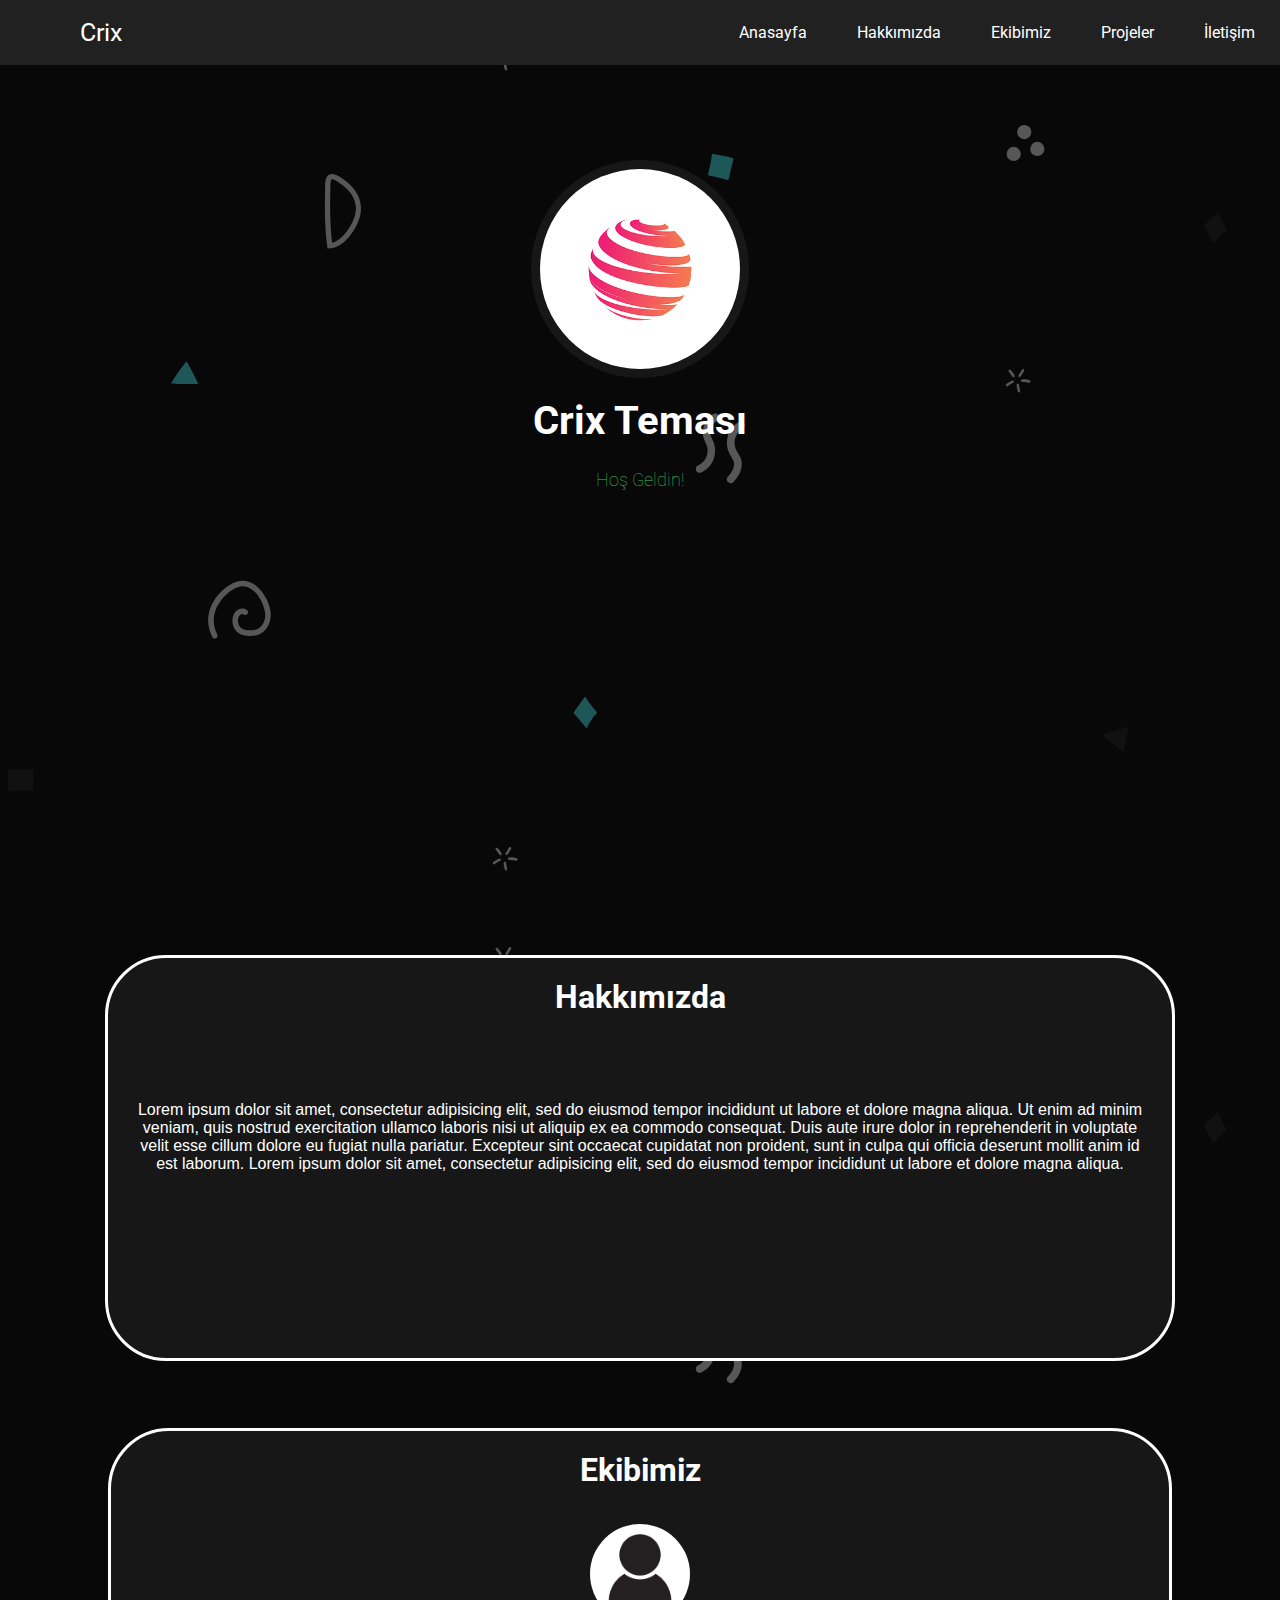
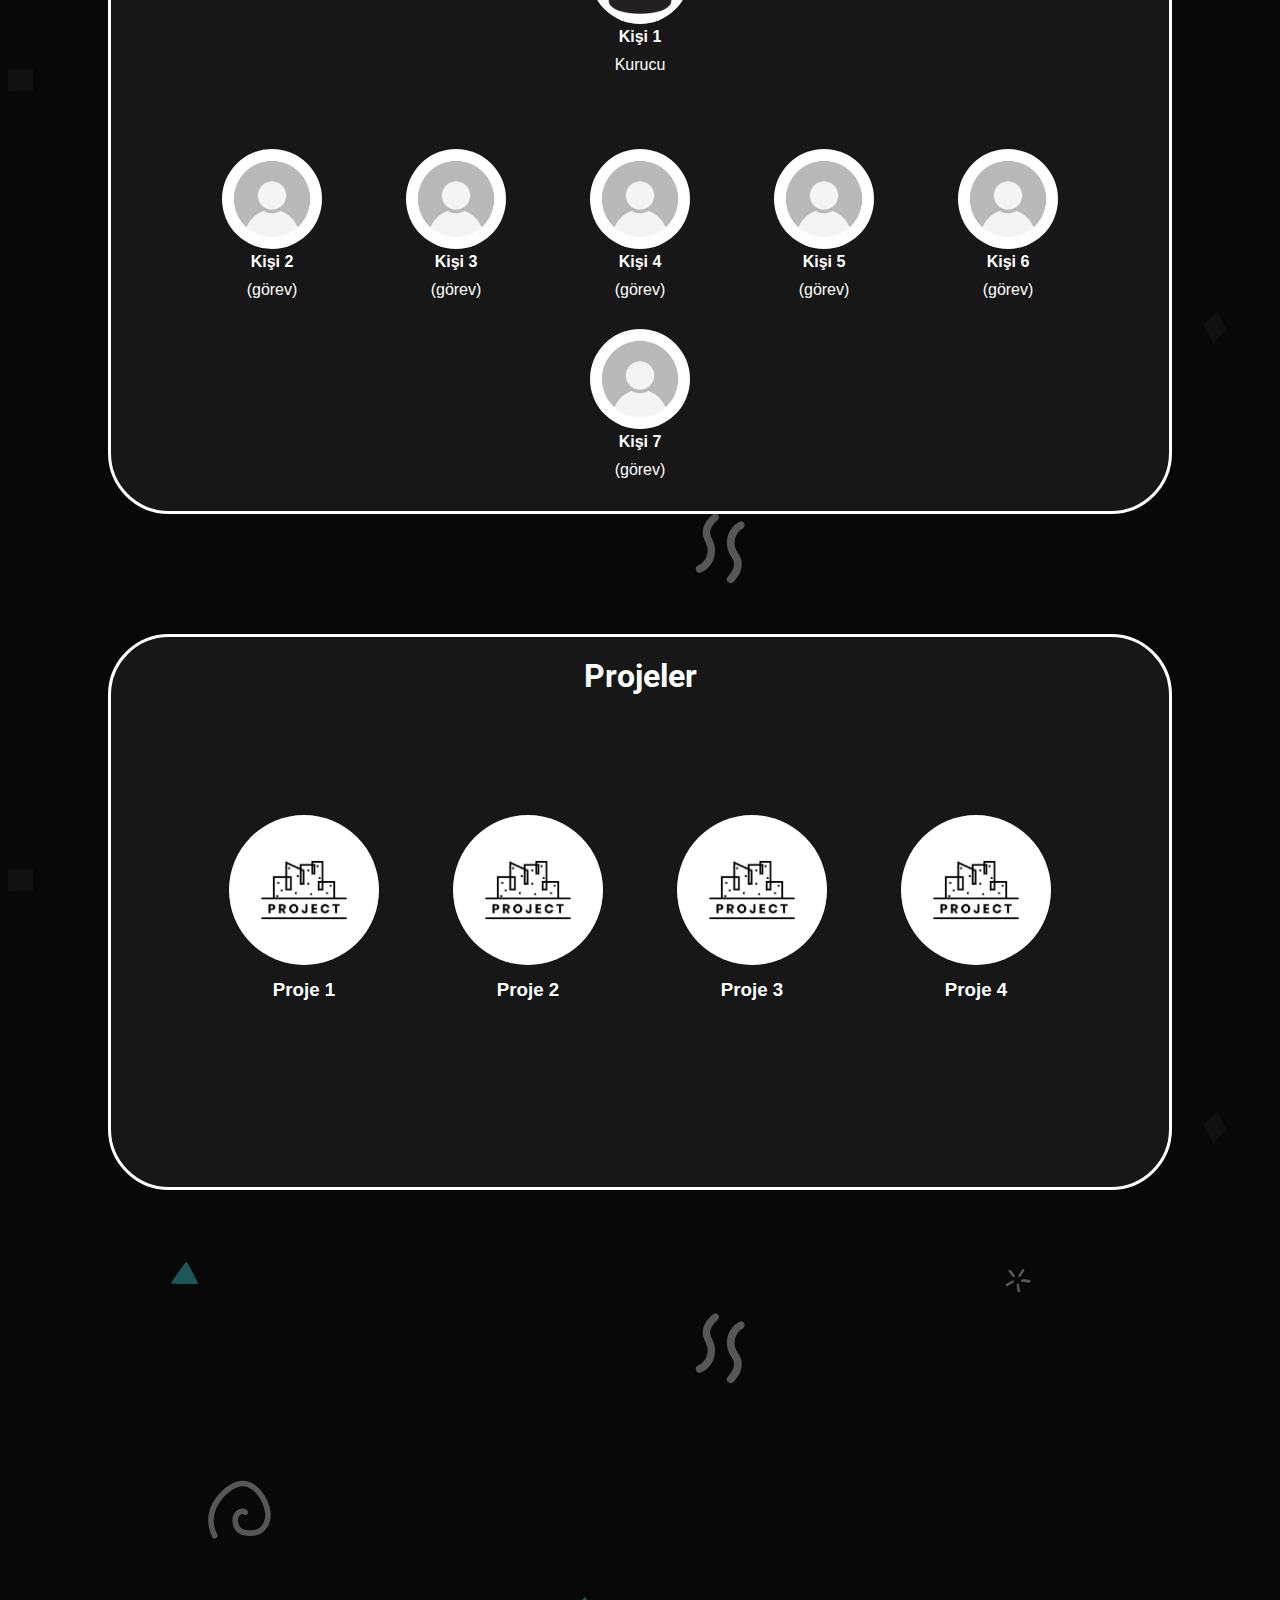
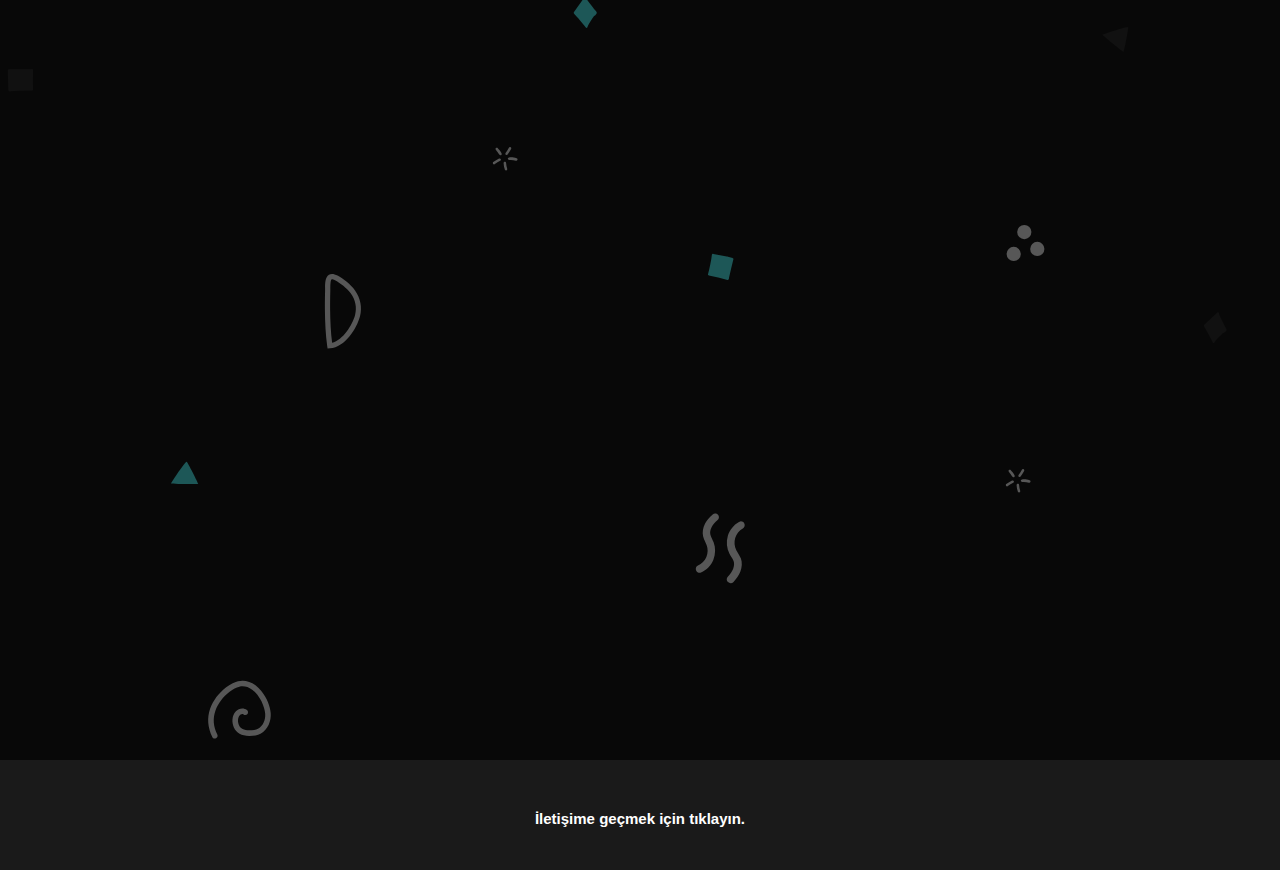
<file: index.html>
<!DOCTYPE html>
<html>
<head>
	<meta charset="utf-8">
	<meta name="viewport" content="width=device-width, initial-scale=1, shrink-to-fit=no">
	<title>Crix | Theternity Themes</title>

	<link rel="stylesheet" type="text/css" href="css/style.css">
	<link rel="stylesheet" type="text/css" href="css/global.css">
	<link rel="stylesheet" type="text/css" href="css/responsive.css">

	<!-- <link rel="icon" type="text/css" href=""> -->
</head>
<body>
	<nav id="navbar">
		<a href="#" class="logo">Crix</a>
		
                <a href="./Contact" class="right" id="right">İletişim</a>
		<a href="#project" class="right" id="right">Projeler</a>
		<a href="#kadro-all" class="right" id="right">Ekibimiz</a>
		<a href="#about-us" class="right" id="right">Hakkımızda</a>
		<a href="#home" class="right" id="right">Anasayfa</a>

		
	</nav>

	<div class="home" id="home">
		
		<div class="mainArea">
			<img src="img/logo.png" width="200px">
			<h1>Crix Teması</h1>
			<h2><span>Hoş Geldin!</span></h2>
		</div>
		<div class="filtre"></div>
	</div>
	
	<div class="about-us kadromuz all" id="about-us">
		<div class="about-text" id="about-text">
			<h1>Hakkımızda</h1>
			<p class="about-us-text">Lorem ipsum dolor sit amet, consectetur adipisicing elit, sed do eiusmod
			tempor incididunt ut labore et dolore magna aliqua. Ut enim ad minim veniam,
			quis nostrud exercitation ullamco laboris nisi ut aliquip ex ea commodo
			consequat. Duis aute irure dolor in reprehenderit in voluptate velit esse
			cillum dolore eu fugiat nulla pariatur. Excepteur sint occaecat cupidatat non
			proident, sunt in culpa qui officia deserunt mollit anim id est laborum.

			Lorem ipsum dolor sit amet, consectetur adipisicing elit, sed do eiusmod
			tempor incididunt ut labore et dolore magna aliqua.
		</p>

		<div class="kadro-all" id="kadro-all">
			<h1 class="kadromuz">Ekibimiz</h1>
			<div class="owner">
				<img src="img/owner-profile.jpg" width="100px">
				<h4>Kişi 1</h4>
				<p>Kurucu</p>
			</div>


			<div class="other">
				<div class="kadrodakiler">
					<img src="img/profile.jpg" width="100px">
					<h4>Kişi 2</h4>
					<p>(görev)</p>
				</div>
				<div class="kadrodakiler">
					<img src="img/profile.jpg" width="100px">
					<h4>Kişi 3</h4>
					<p>(görev)</p>
				</div>
				<div class="kadrodakiler">
					<img src="img/profile.jpg" width="100px">
					<h4>Kişi 4</h4>
					<p>(görev)</p>
				</div>
				<div class="kadrodakiler">
					<img src="img/profile.jpg" width="100px">
					<h4>Kişi 5</h4>
					<p>(görev)</p>
				</div>
				<div class="kadrodakiler">
					<img src="img/profile.jpg" width="100px">
					<h4>Kişi 6</h4>
					<p>(görev)</p>
				</div>
				<div class="kadrodakiler">
					<img src="img/profile.jpg" width="100px">
					<h4>Kişi 7</h4>
					<p>(görev)</p>
				</div>
			</div>
		</div>

		<div class="project" id="project">
			<h1>Projeler</h1>
			<div class="projeadi">
				<img src="img/project.jpg" width="150px">
				<h3>Proje 1</h3>
			</div>
			<div class="projeadi">
				<img src="img/project.jpg" width="150px">
				<h3>Proje 2</h3>
			</div>
			<div class="projeadi">
				<img src="img/project.jpg" width="150px">
				<h3>Proje 3</h3>
			</div>
			<div class="projeadi">
				<img src="img/project.jpg" width="150px">
				<h3>Proje 4</h3>
			</div>
		</div>


		</div>

		<div class="filtre1"></div>
	</div>

	<div id="footer">
	<footer>
		<h2><a class="special" href="./Contact/">İletişime geçmek için tıklayın.</a></h2>
	</footer>
	<div>

</body>
</html>
</file>
<file: css/style.css>
@import url('https://fonts.googleapis.com/css2?family=Roboto:wght@500&display=swap');

* {
	margin: 0;
	padding: 0;
}

html, body {
	height: 100%;
}

/*body {
	background-color: #1a1a1a;
	background-image: url("data:image/svg+xml,%3Csvg xmlns='http://www.w3.org/2000/svg' width='1600' height='800' viewBox='0 0 1600 800'%3E%3Cpath fill='%23333333' d='M1102.5 734.8c2.5-1.2 24.8-8.6 25.6-7.5.5.7-3.9 23.8-4.6 24.5C1123.3 752.1 1107.5 739.5 1102.5 734.8zM1226.3 229.1c0-.1-4.9-9.4-7-14.2-.1-.3-.3-1.1-.4-1.6-.1-.4-.3-.7-.6-.9-.3-.2-.6-.1-.8.1l-13.1 12.3c0 0 0 0 0 0-.2.2-.3.5-.4.8 0 .3 0 .7.2 1 .1.1 1.4 2.5 2.1 3.6 2.4 3.7 6.5 12.1 6.5 12.2.2.3.4.5.7.6.3 0 .5-.1.7-.3 0 0 1.8-2.5 2.7-3.6 1.5-1.6 3-3.2 4.6-4.7 1.2-1.2 1.6-1.4 2.1-1.6.5-.3 1.1-.5 2.5-1.9C1226.5 230.4 1226.6 229.6 1226.3 229.1zM33 770.3C33 770.3 33 770.3 33 770.3c0-.7-.5-1.2-1.2-1.2-.1 0-.3 0-.4.1-1.6.2-14.3.1-22.2 0-.3 0-.6.1-.9.4-.2.2-.4.5-.4.9 0 .2 0 4.9.1 5.9l.4 13.6c0 .3.2.6.4.9.2.2.5.3.8.3 0 0 .1 0 .1 0 7.3-.7 14.7-.9 22-.6.3 0 .7-.1.9-.3.2-.2.4-.6.4-.9C32.9 783.3 32.9 776.2 33 770.3z'/%3E%3Cpath fill='%235ff' d='M171.1 383.4c1.3-2.5 14.3-22 15.6-21.6.8.3 11.5 21.2 11.5 22.1C198.1 384.2 177.9 384 171.1 383.4zM596.4 711.8c-.1-.1-6.7-8.2-9.7-12.5-.2-.3-.5-1-.7-1.5-.2-.4-.4-.7-.7-.8-.3-.1-.6 0-.8.3L574 712c0 0 0 0 0 0-.2.2-.2.5-.2.9 0 .3.2.7.4.9.1.1 1.8 2.2 2.8 3.1 3.1 3.1 8.8 10.5 8.9 10.6.2.3.5.4.8.4.3 0 .5-.2.6-.5 0 0 1.2-2.8 2-4.1 1.1-1.9 2.3-3.7 3.5-5.5.9-1.4 1.3-1.7 1.7-2 .5-.4 1-.7 2.1-2.4C596.9 713.1 596.8 712.3 596.4 711.8zM727.5 179.9C727.5 179.9 727.5 179.9 727.5 179.9c.6.2 1.3-.2 1.4-.8 0-.1 0-.2 0-.4.2-1.4 2.8-12.6 4.5-19.5.1-.3 0-.6-.2-.8-.2-.3-.5-.4-.8-.5-.2 0-4.7-1.1-5.7-1.3l-13.4-2.7c-.3-.1-.7 0-.9.2-.2.2-.4.4-.5.6 0 0 0 .1 0 .1-.8 6.5-2.2 13.1-3.9 19.4-.1.3 0 .6.2.9.2.3.5.4.8.5C714.8 176.9 721.7 178.5 727.5 179.9zM728.5 178.1c-.1-.1-.2-.2-.4-.2C728.3 177.9 728.4 178 728.5 178.1z'/%3E%3Cg fill='%23FFF'%3E%3Cpath d='M699.6 472.7c-1.5 0-2.8-.8-3.5-2.3-.8-1.9 0-4.2 1.9-5 3.7-1.6 6.8-4.7 8.4-8.5 1.6-3.8 1.7-8.1.2-11.9-.3-.9-.8-1.8-1.2-2.8-.8-1.7-1.8-3.7-2.3-5.9-.9-4.1-.2-8.6 2-12.8 1.7-3.1 4.1-6.1 7.6-9.1 1.6-1.4 4-1.2 5.3.4 1.4 1.6 1.2 4-.4 5.3-2.8 2.5-4.7 4.7-5.9 7-1.4 2.6-1.9 5.3-1.3 7.6.3 1.4 1 2.8 1.7 4.3.5 1.1 1 2.2 1.5 3.3 2.1 5.6 2 12-.3 17.6-2.3 5.5-6.8 10.1-12.3 12.5C700.6 472.6 700.1 472.7 699.6 472.7zM740.4 421.4c1.5-.2 3 .5 3.8 1.9 1.1 1.8.4 4.2-1.4 5.3-3.7 2.1-6.4 5.6-7.6 9.5-1.2 4-.8 8.4 1.1 12.1.4.9 1 1.7 1.6 2.7 1 1.7 2.2 3.5 3 5.7 1.4 4 1.2 8.7-.6 13.2-1.4 3.4-3.5 6.6-6.8 10.1-1.5 1.6-3.9 1.7-5.5.2-1.6-1.4-1.7-3.9-.2-5.4 2.6-2.8 4.3-5.3 5.3-7.7 1.1-2.8 1.3-5.6.5-7.9-.5-1.3-1.3-2.7-2.2-4.1-.6-1-1.3-2.1-1.9-3.2-2.8-5.4-3.4-11.9-1.7-17.8 1.8-5.9 5.8-11 11.2-14C739.4 421.6 739.9 421.4 740.4 421.4zM261.3 590.9c5.7 6.8 9 15.7 9.4 22.4.5 7.3-2.4 16.4-10.2 20.4-3 1.5-6.7 2.2-11.2 2.2-7.9-.1-12.9-2.9-15.4-8.4-2.1-4.7-2.3-11.4 1.8-15.9 3.2-3.5 7.8-4.1 11.2-1.6 1.2.9 1.5 2.7.6 3.9-.9 1.2-2.7 1.5-3.9.6-1.8-1.3-3.6.6-3.8.8-2.4 2.6-2.1 7-.8 9.9 1.5 3.4 4.7 5 10.4 5.1 3.6 0 6.4-.5 8.6-1.6 4.7-2.4 7.7-8.6 7.2-15-.5-7.3-5.3-18.2-13-23.9-4.2-3.1-8.5-4.1-12.9-3.1-3.1.7-6.2 2.4-9.7 5-6.6 5.1-11.7 11.8-14.2 19-2.7 7.7-2.1 15.8 1.9 23.9.7 1.4.1 3.1-1.3 3.7-1.4.7-3.1.1-3.7-1.3-4.6-9.4-5.4-19.2-2.2-28.2 2.9-8.2 8.6-15.9 16.1-21.6 4.1-3.1 8-5.1 11.8-6 6-1.4 12 0 17.5 4C257.6 586.9 259.6 588.8 261.3 590.9z'/%3E%3Ccircle cx='1013.7' cy='153.9' r='7.1'/%3E%3Ccircle cx='1024.3' cy='132.1' r='7.1'/%3E%3Ccircle cx='1037.3' cy='148.9' r='7.1'/%3E%3Cpath d='M1508.7 297.2c-4.8-5.4-9.7-10.8-14.8-16.2 5.6-5.6 11.1-11.5 15.6-18.2 1.2-1.7.7-4.1-1-5.2-1.7-1.2-4.1-.7-5.2 1-4.2 6.2-9.1 11.6-14.5 16.9-4.8-5-9.7-10-14.7-14.9-1.5-1.5-3.9-1.5-5.3 0-1.5 1.5-1.5 3.9 0 5.3 4.9 4.8 9.7 9.8 14.5 14.8-1.1 1.1-2.3 2.2-3.5 3.2-4.1 3.8-8.4 7.8-12.4 12-1.4 1.5-1.4 3.8 0 5.3 0 0 0 0 0 0 1.5 1.4 3.9 1.4 5.3-.1 3.9-4 8.1-7.9 12.1-11.7 1.2-1.1 2.3-2.2 3.5-3.3 4.9 5.3 9.8 10.6 14.6 15.9.1.1.1.1.2.2 1.4 1.4 3.7 1.5 5.2.2C1510 301.2 1510.1 298.8 1508.7 297.2zM327.6 248.6l-.4-2.6c-1.5-11.1-2.2-23.2-2.3-37 0-5.5 0-11.5.2-18.5 0-.7 0-1.5 0-2.3 0-5 0-11.2 3.9-13.5 2.2-1.3 5.1-1 8.5.9 5.7 3.1 13.2 8.7 17.5 14.9 5.5 7.8 7.3 16.9 5 25.7-3.2 12.3-15 31-30 32.1L327.6 248.6zM332.1 179.2c-.2 0-.3 0-.4.1-.1.1-.7.5-1.1 2.7-.3 1.9-.3 4.2-.3 6.3 0 .8 0 1.7 0 2.4-.2 6.9-.2 12.8-.2 18.3.1 12.5.7 23.5 2 33.7 11-2.7 20.4-18.1 23-27.8 1.9-7.2.4-14.8-4.2-21.3l0 0C347 188.1 340 183 335 180.3 333.6 179.5 332.6 179.2 332.1 179.2zM516.3 60.8c-.1 0-.2 0-.4-.1-2.4-.7-4-.9-6.7-.7-.7 0-1.3-.5-1.4-1.2 0-.7.5-1.3 1.2-1.4 3.1-.2 4.9 0 7.6.8.7.2 1.1.9.9 1.6C517.3 60.4 516.8 60.8 516.3 60.8zM506.1 70.5c-.5 0-1-.3-1.2-.8-.8-2.1-1.2-4.3-1.3-6.6 0-.7.5-1.3 1.2-1.3.7 0 1.3.5 1.3 1.2.1 2 .5 3.9 1.1 5.8.2.7-.1 1.4-.8 1.6C506.4 70.5 506.2 70.5 506.1 70.5zM494.1 64.4c-.4 0-.8-.2-1-.5-.4-.6-.3-1.4.2-1.8 1.8-1.4 3.7-2.6 5.8-3.6.6-.3 1.4 0 1.7.6.3.6 0 1.4-.6 1.7-1.9.9-3.7 2-5.3 3.3C494.7 64.3 494.4 64.4 494.1 64.4zM500.5 55.3c-.5 0-.9-.3-1.2-.7-.5-1-1.2-1.9-2.4-3.4-.3-.4-.7-.9-1.1-1.4-.4-.6-.3-1.4.2-1.8.6-.4 1.4-.3 1.8.2.4.5.8 1 1.1 1.4 1.3 1.6 2.1 2.6 2.7 3.9.3.6 0 1.4-.6 1.7C500.9 55.3 500.7 55.3 500.5 55.3zM506.7 55c-.3 0-.5-.1-.8-.2-.6-.4-.7-1.2-.3-1.8 1.2-1.7 2.3-3.4 3.3-5.2.3-.6 1.1-.9 1.7-.5.6.3.9 1.1.5 1.7-1 1.9-2.2 3.8-3.5 5.6C507.4 54.8 507.1 55 506.7 55zM1029.3 382.8c-.1 0-.2 0-.4-.1-2.4-.7-4-.9-6.7-.7-.7 0-1.3-.5-1.4-1.2 0-.7.5-1.3 1.2-1.4 3.1-.2 4.9 0 7.6.8.7.2 1.1.9.9 1.6C1030.3 382.4 1029.8 382.8 1029.3 382.8zM1019.1 392.5c-.5 0-1-.3-1.2-.8-.8-2.1-1.2-4.3-1.3-6.6 0-.7.5-1.3 1.2-1.3.7 0 1.3.5 1.3 1.2.1 2 .5 3.9 1.1 5.8.2.7-.1 1.4-.8 1.6C1019.4 392.5 1019.2 392.5 1019.1 392.5zM1007.1 386.4c-.4 0-.8-.2-1-.5-.4-.6-.3-1.4.2-1.8 1.8-1.4 3.7-2.6 5.8-3.6.6-.3 1.4 0 1.7.6.3.6 0 1.4-.6 1.7-1.9.9-3.7 2-5.3 3.3C1007.7 386.3 1007.4 386.4 1007.1 386.4zM1013.5 377.3c-.5 0-.9-.3-1.2-.7-.5-1-1.2-1.9-2.4-3.4-.3-.4-.7-.9-1.1-1.4-.4-.6-.3-1.4.2-1.8.6-.4 1.4-.3 1.8.2.4.5.8 1 1.1 1.4 1.3 1.6 2.1 2.6 2.7 3.9.3.6 0 1.4-.6 1.7C1013.9 377.3 1013.7 377.3 1013.5 377.3zM1019.7 377c-.3 0-.5-.1-.8-.2-.6-.4-.7-1.2-.3-1.8 1.2-1.7 2.3-3.4 3.3-5.2.3-.6 1.1-.9 1.7-.5.6.3.9 1.1.5 1.7-1 1.9-2.2 3.8-3.5 5.6C1020.4 376.8 1020.1 377 1019.7 377zM1329.7 573.4c-1.4 0-2.9-.2-4.5-.7-8.4-2.7-16.6-12.7-18.7-20-.4-1.4-.7-2.9-.9-4.4-8.1 3.3-15.5 10.6-15.4 21 0 1.5-1.2 2.7-2.7 2.8 0 0 0 0 0 0-1.5 0-2.7-1.2-2.7-2.7-.1-6.7 2.4-12.9 7-18 3.6-4 8.4-7.1 13.7-8.8.5-6.5 3.1-12.9 7.4-17.4 7-7.4 18.2-8.9 27.3-10.1l.7-.1c1.5-.2 2.9.9 3.1 2.3.2 1.5-.9 2.9-2.3 3.1l-.7.1c-8.6 1.2-18.4 2.5-24 8.4-3 3.2-5 7.7-5.7 12.4 7.9-1 17.7 1.3 24.3 5.7 4.3 2.9 7.1 7.8 7.2 12.7.2 4.3-1.7 8.3-5.2 11.1C1335.2 572.4 1332.6 573.4 1329.7 573.4zM1311 546.7c.1 1.5.4 3 .8 4.4 1.7 5.8 8.7 14.2 15.1 16.3 2.8.9 5.1.5 7.2-1.1 2.7-2.1 3.2-4.8 3.1-6.6-.1-3.2-2-6.4-4.8-8.3C1326.7 547.5 1317.7 545.6 1311 546.7z'/%3E%3C/g%3E%3C/svg%3E");
}*/

nav	{
	background-color: #212121;
	height: 65px;
	position: fixed;
	width: 100%;
	z-index: 10;
}

nav a {
	transition: 0.5s;
	line-height: 65px;
	color: white;
	text-decoration: none;
	padding: 0px 25px 0px 25px;
}

nav a:hover {
	transition: 0.5s;
	background-color: #fff;
	color: black;
}

.special {
	color: #fff;
	text-decoration: none;
}
.logo {	
	margin-left: 55px;
	font-size: 25px;
	font-family: 'Roboto', sans-serif;
}

.right {
	float: right;
	margin-right: 0px;
	font-family: 'Roboto', sans-serif;
}

.home {
	background-color: #1a1a1a;
	background-image: url("data:image/svg+xml,%3Csvg xmlns='http://www.w3.org/2000/svg' width='1600' height='800' viewBox='0 0 1600 800'%3E%3Cpath fill='%23333333' d='M1102.5 734.8c2.5-1.2 24.8-8.6 25.6-7.5.5.7-3.9 23.8-4.6 24.5C1123.3 752.1 1107.5 739.5 1102.5 734.8zM1226.3 229.1c0-.1-4.9-9.4-7-14.2-.1-.3-.3-1.1-.4-1.6-.1-.4-.3-.7-.6-.9-.3-.2-.6-.1-.8.1l-13.1 12.3c0 0 0 0 0 0-.2.2-.3.5-.4.8 0 .3 0 .7.2 1 .1.1 1.4 2.5 2.1 3.6 2.4 3.7 6.5 12.1 6.5 12.2.2.3.4.5.7.6.3 0 .5-.1.7-.3 0 0 1.8-2.5 2.7-3.6 1.5-1.6 3-3.2 4.6-4.7 1.2-1.2 1.6-1.4 2.1-1.6.5-.3 1.1-.5 2.5-1.9C1226.5 230.4 1226.6 229.6 1226.3 229.1zM33 770.3C33 770.3 33 770.3 33 770.3c0-.7-.5-1.2-1.2-1.2-.1 0-.3 0-.4.1-1.6.2-14.3.1-22.2 0-.3 0-.6.1-.9.4-.2.2-.4.5-.4.9 0 .2 0 4.9.1 5.9l.4 13.6c0 .3.2.6.4.9.2.2.5.3.8.3 0 0 .1 0 .1 0 7.3-.7 14.7-.9 22-.6.3 0 .7-.1.9-.3.2-.2.4-.6.4-.9C32.9 783.3 32.9 776.2 33 770.3z'/%3E%3Cpath fill='%235ff' d='M171.1 383.4c1.3-2.5 14.3-22 15.6-21.6.8.3 11.5 21.2 11.5 22.1C198.1 384.2 177.9 384 171.1 383.4zM596.4 711.8c-.1-.1-6.7-8.2-9.7-12.5-.2-.3-.5-1-.7-1.5-.2-.4-.4-.7-.7-.8-.3-.1-.6 0-.8.3L574 712c0 0 0 0 0 0-.2.2-.2.5-.2.9 0 .3.2.7.4.9.1.1 1.8 2.2 2.8 3.1 3.1 3.1 8.8 10.5 8.9 10.6.2.3.5.4.8.4.3 0 .5-.2.6-.5 0 0 1.2-2.8 2-4.1 1.1-1.9 2.3-3.7 3.5-5.5.9-1.4 1.3-1.7 1.7-2 .5-.4 1-.7 2.1-2.4C596.9 713.1 596.8 712.3 596.4 711.8zM727.5 179.9C727.5 179.9 727.5 179.9 727.5 179.9c.6.2 1.3-.2 1.4-.8 0-.1 0-.2 0-.4.2-1.4 2.8-12.6 4.5-19.5.1-.3 0-.6-.2-.8-.2-.3-.5-.4-.8-.5-.2 0-4.7-1.1-5.7-1.3l-13.4-2.7c-.3-.1-.7 0-.9.2-.2.2-.4.4-.5.6 0 0 0 .1 0 .1-.8 6.5-2.2 13.1-3.9 19.4-.1.3 0 .6.2.9.2.3.5.4.8.5C714.8 176.9 721.7 178.5 727.5 179.9zM728.5 178.1c-.1-.1-.2-.2-.4-.2C728.3 177.9 728.4 178 728.5 178.1z'/%3E%3Cg fill='%23FFF'%3E%3Cpath d='M699.6 472.7c-1.5 0-2.8-.8-3.5-2.3-.8-1.9 0-4.2 1.9-5 3.7-1.6 6.8-4.7 8.4-8.5 1.6-3.8 1.7-8.1.2-11.9-.3-.9-.8-1.8-1.2-2.8-.8-1.7-1.8-3.7-2.3-5.9-.9-4.1-.2-8.6 2-12.8 1.7-3.1 4.1-6.1 7.6-9.1 1.6-1.4 4-1.2 5.3.4 1.4 1.6 1.2 4-.4 5.3-2.8 2.5-4.7 4.7-5.9 7-1.4 2.6-1.9 5.3-1.3 7.6.3 1.4 1 2.8 1.7 4.3.5 1.1 1 2.2 1.5 3.3 2.1 5.6 2 12-.3 17.6-2.3 5.5-6.8 10.1-12.3 12.5C700.6 472.6 700.1 472.7 699.6 472.7zM740.4 421.4c1.5-.2 3 .5 3.8 1.9 1.1 1.8.4 4.2-1.4 5.3-3.7 2.1-6.4 5.6-7.6 9.5-1.2 4-.8 8.4 1.1 12.1.4.9 1 1.7 1.6 2.7 1 1.7 2.2 3.5 3 5.7 1.4 4 1.2 8.7-.6 13.2-1.4 3.4-3.5 6.6-6.8 10.1-1.5 1.6-3.9 1.7-5.5.2-1.6-1.4-1.7-3.9-.2-5.4 2.6-2.8 4.3-5.3 5.3-7.7 1.1-2.8 1.3-5.6.5-7.9-.5-1.3-1.3-2.7-2.2-4.1-.6-1-1.3-2.1-1.9-3.2-2.8-5.4-3.4-11.9-1.7-17.8 1.8-5.9 5.8-11 11.2-14C739.4 421.6 739.9 421.4 740.4 421.4zM261.3 590.9c5.7 6.8 9 15.7 9.4 22.4.5 7.3-2.4 16.4-10.2 20.4-3 1.5-6.7 2.2-11.2 2.2-7.9-.1-12.9-2.9-15.4-8.4-2.1-4.7-2.3-11.4 1.8-15.9 3.2-3.5 7.8-4.1 11.2-1.6 1.2.9 1.5 2.7.6 3.9-.9 1.2-2.7 1.5-3.9.6-1.8-1.3-3.6.6-3.8.8-2.4 2.6-2.1 7-.8 9.9 1.5 3.4 4.7 5 10.4 5.1 3.6 0 6.4-.5 8.6-1.6 4.7-2.4 7.7-8.6 7.2-15-.5-7.3-5.3-18.2-13-23.9-4.2-3.1-8.5-4.1-12.9-3.1-3.1.7-6.2 2.4-9.7 5-6.6 5.1-11.7 11.8-14.2 19-2.7 7.7-2.1 15.8 1.9 23.9.7 1.4.1 3.1-1.3 3.7-1.4.7-3.1.1-3.7-1.3-4.6-9.4-5.4-19.2-2.2-28.2 2.9-8.2 8.6-15.9 16.1-21.6 4.1-3.1 8-5.1 11.8-6 6-1.4 12 0 17.5 4C257.6 586.9 259.6 588.8 261.3 590.9z'/%3E%3Ccircle cx='1013.7' cy='153.9' r='7.1'/%3E%3Ccircle cx='1024.3' cy='132.1' r='7.1'/%3E%3Ccircle cx='1037.3' cy='148.9' r='7.1'/%3E%3Cpath d='M1508.7 297.2c-4.8-5.4-9.7-10.8-14.8-16.2 5.6-5.6 11.1-11.5 15.6-18.2 1.2-1.7.7-4.1-1-5.2-1.7-1.2-4.1-.7-5.2 1-4.2 6.2-9.1 11.6-14.5 16.9-4.8-5-9.7-10-14.7-14.9-1.5-1.5-3.9-1.5-5.3 0-1.5 1.5-1.5 3.9 0 5.3 4.9 4.8 9.7 9.8 14.5 14.8-1.1 1.1-2.3 2.2-3.5 3.2-4.1 3.8-8.4 7.8-12.4 12-1.4 1.5-1.4 3.8 0 5.3 0 0 0 0 0 0 1.5 1.4 3.9 1.4 5.3-.1 3.9-4 8.1-7.9 12.1-11.7 1.2-1.1 2.3-2.2 3.5-3.3 4.9 5.3 9.8 10.6 14.6 15.9.1.1.1.1.2.2 1.4 1.4 3.7 1.5 5.2.2C1510 301.2 1510.1 298.8 1508.7 297.2zM327.6 248.6l-.4-2.6c-1.5-11.1-2.2-23.2-2.3-37 0-5.5 0-11.5.2-18.5 0-.7 0-1.5 0-2.3 0-5 0-11.2 3.9-13.5 2.2-1.3 5.1-1 8.5.9 5.7 3.1 13.2 8.7 17.5 14.9 5.5 7.8 7.3 16.9 5 25.7-3.2 12.3-15 31-30 32.1L327.6 248.6zM332.1 179.2c-.2 0-.3 0-.4.1-.1.1-.7.5-1.1 2.7-.3 1.9-.3 4.2-.3 6.3 0 .8 0 1.7 0 2.4-.2 6.9-.2 12.8-.2 18.3.1 12.5.7 23.5 2 33.7 11-2.7 20.4-18.1 23-27.8 1.9-7.2.4-14.8-4.2-21.3l0 0C347 188.1 340 183 335 180.3 333.6 179.5 332.6 179.2 332.1 179.2zM516.3 60.8c-.1 0-.2 0-.4-.1-2.4-.7-4-.9-6.7-.7-.7 0-1.3-.5-1.4-1.2 0-.7.5-1.3 1.2-1.4 3.1-.2 4.9 0 7.6.8.7.2 1.1.9.9 1.6C517.3 60.4 516.8 60.8 516.3 60.8zM506.1 70.5c-.5 0-1-.3-1.2-.8-.8-2.1-1.2-4.3-1.3-6.6 0-.7.5-1.3 1.2-1.3.7 0 1.3.5 1.3 1.2.1 2 .5 3.9 1.1 5.8.2.7-.1 1.4-.8 1.6C506.4 70.5 506.2 70.5 506.1 70.5zM494.1 64.4c-.4 0-.8-.2-1-.5-.4-.6-.3-1.4.2-1.8 1.8-1.4 3.7-2.6 5.8-3.6.6-.3 1.4 0 1.7.6.3.6 0 1.4-.6 1.7-1.9.9-3.7 2-5.3 3.3C494.7 64.3 494.4 64.4 494.1 64.4zM500.5 55.3c-.5 0-.9-.3-1.2-.7-.5-1-1.2-1.9-2.4-3.4-.3-.4-.7-.9-1.1-1.4-.4-.6-.3-1.4.2-1.8.6-.4 1.4-.3 1.8.2.4.5.8 1 1.1 1.4 1.3 1.6 2.1 2.6 2.7 3.9.3.6 0 1.4-.6 1.7C500.9 55.3 500.7 55.3 500.5 55.3zM506.7 55c-.3 0-.5-.1-.8-.2-.6-.4-.7-1.2-.3-1.8 1.2-1.7 2.3-3.4 3.3-5.2.3-.6 1.1-.9 1.7-.5.6.3.9 1.1.5 1.7-1 1.9-2.2 3.8-3.5 5.6C507.4 54.8 507.1 55 506.7 55zM1029.3 382.8c-.1 0-.2 0-.4-.1-2.4-.7-4-.9-6.7-.7-.7 0-1.3-.5-1.4-1.2 0-.7.5-1.3 1.2-1.4 3.1-.2 4.9 0 7.6.8.7.2 1.1.9.9 1.6C1030.3 382.4 1029.8 382.8 1029.3 382.8zM1019.1 392.5c-.5 0-1-.3-1.2-.8-.8-2.1-1.2-4.3-1.3-6.6 0-.7.5-1.3 1.2-1.3.7 0 1.3.5 1.3 1.2.1 2 .5 3.9 1.1 5.8.2.7-.1 1.4-.8 1.6C1019.4 392.5 1019.2 392.5 1019.1 392.5zM1007.1 386.4c-.4 0-.8-.2-1-.5-.4-.6-.3-1.4.2-1.8 1.8-1.4 3.7-2.6 5.8-3.6.6-.3 1.4 0 1.7.6.3.6 0 1.4-.6 1.7-1.9.9-3.7 2-5.3 3.3C1007.7 386.3 1007.4 386.4 1007.1 386.4zM1013.5 377.3c-.5 0-.9-.3-1.2-.7-.5-1-1.2-1.9-2.4-3.4-.3-.4-.7-.9-1.1-1.4-.4-.6-.3-1.4.2-1.8.6-.4 1.4-.3 1.8.2.4.5.8 1 1.1 1.4 1.3 1.6 2.1 2.6 2.7 3.9.3.6 0 1.4-.6 1.7C1013.9 377.3 1013.7 377.3 1013.5 377.3zM1019.7 377c-.3 0-.5-.1-.8-.2-.6-.4-.7-1.2-.3-1.8 1.2-1.7 2.3-3.4 3.3-5.2.3-.6 1.1-.9 1.7-.5.6.3.9 1.1.5 1.7-1 1.9-2.2 3.8-3.5 5.6C1020.4 376.8 1020.1 377 1019.7 377zM1329.7 573.4c-1.4 0-2.9-.2-4.5-.7-8.4-2.7-16.6-12.7-18.7-20-.4-1.4-.7-2.9-.9-4.4-8.1 3.3-15.5 10.6-15.4 21 0 1.5-1.2 2.7-2.7 2.8 0 0 0 0 0 0-1.5 0-2.7-1.2-2.7-2.7-.1-6.7 2.4-12.9 7-18 3.6-4 8.4-7.1 13.7-8.8.5-6.5 3.1-12.9 7.4-17.4 7-7.4 18.2-8.9 27.3-10.1l.7-.1c1.5-.2 2.9.9 3.1 2.3.2 1.5-.9 2.9-2.3 3.1l-.7.1c-8.6 1.2-18.4 2.5-24 8.4-3 3.2-5 7.7-5.7 12.4 7.9-1 17.7 1.3 24.3 5.7 4.3 2.9 7.1 7.8 7.2 12.7.2 4.3-1.7 8.3-5.2 11.1C1335.2 572.4 1332.6 573.4 1329.7 573.4zM1311 546.7c.1 1.5.4 3 .8 4.4 1.7 5.8 8.7 14.2 15.1 16.3 2.8.9 5.1.5 7.2-1.1 2.7-2.1 3.2-4.8 3.1-6.6-.1-3.2-2-6.4-4.8-8.3C1326.7 547.5 1317.7 545.6 1311 546.7z'/%3E%3C/g%3E%3C/svg%3E");
	height: 100%;
}

.filtre {
	background-color: black;
	height: 100%;
	width: 100%;
	opacity: 0.66;
	position: absolute;
	z-index: 2;
}

.mainArea {
	position: absolute;
	z-index: 4;
	height: 100%;
	width: 100%;
	text-align: center;
}

.mainArea h1 {
	z-index: 4;
	color: white;
	font-size: 40px;
	padding-top: 15px;
	font-family: 'Roboto', sans-serif;
}

.mainArea img {
	border-radius: 100%;
	margin-top: 160px;
	border: 9px solid #171717;
}

.mainArea h2 {
	padding-top: 25px;
	color: white;
	font-family: 'Roboto', sans-serif;
	font-size: 18px;
	font-weight: 100;
}

.mainArea h2 span {
	color: #43bf60;
}

.about-us {
	height: 330%;
	background-color: #1a1a1a;
	background-image: url("data:image/svg+xml,%3Csvg xmlns='http://www.w3.org/2000/svg' width='1600' height='800' viewBox='0 0 1600 800'%3E%3Cpath fill='%23333333' d='M1102.5 734.8c2.5-1.2 24.8-8.6 25.6-7.5.5.7-3.9 23.8-4.6 24.5C1123.3 752.1 1107.5 739.5 1102.5 734.8zM1226.3 229.1c0-.1-4.9-9.4-7-14.2-.1-.3-.3-1.1-.4-1.6-.1-.4-.3-.7-.6-.9-.3-.2-.6-.1-.8.1l-13.1 12.3c0 0 0 0 0 0-.2.2-.3.5-.4.8 0 .3 0 .7.2 1 .1.1 1.4 2.5 2.1 3.6 2.4 3.7 6.5 12.1 6.5 12.2.2.3.4.5.7.6.3 0 .5-.1.7-.3 0 0 1.8-2.5 2.7-3.6 1.5-1.6 3-3.2 4.6-4.7 1.2-1.2 1.6-1.4 2.1-1.6.5-.3 1.1-.5 2.5-1.9C1226.5 230.4 1226.6 229.6 1226.3 229.1zM33 770.3C33 770.3 33 770.3 33 770.3c0-.7-.5-1.2-1.2-1.2-.1 0-.3 0-.4.1-1.6.2-14.3.1-22.2 0-.3 0-.6.1-.9.4-.2.2-.4.5-.4.9 0 .2 0 4.9.1 5.9l.4 13.6c0 .3.2.6.4.9.2.2.5.3.8.3 0 0 .1 0 .1 0 7.3-.7 14.7-.9 22-.6.3 0 .7-.1.9-.3.2-.2.4-.6.4-.9C32.9 783.3 32.9 776.2 33 770.3z'/%3E%3Cpath fill='%235ff' d='M171.1 383.4c1.3-2.5 14.3-22 15.6-21.6.8.3 11.5 21.2 11.5 22.1C198.1 384.2 177.9 384 171.1 383.4zM596.4 711.8c-.1-.1-6.7-8.2-9.7-12.5-.2-.3-.5-1-.7-1.5-.2-.4-.4-.7-.7-.8-.3-.1-.6 0-.8.3L574 712c0 0 0 0 0 0-.2.2-.2.5-.2.9 0 .3.2.7.4.9.1.1 1.8 2.2 2.8 3.1 3.1 3.1 8.8 10.5 8.9 10.6.2.3.5.4.8.4.3 0 .5-.2.6-.5 0 0 1.2-2.8 2-4.1 1.1-1.9 2.3-3.7 3.5-5.5.9-1.4 1.3-1.7 1.7-2 .5-.4 1-.7 2.1-2.4C596.9 713.1 596.8 712.3 596.4 711.8zM727.5 179.9C727.5 179.9 727.5 179.9 727.5 179.9c.6.2 1.3-.2 1.4-.8 0-.1 0-.2 0-.4.2-1.4 2.8-12.6 4.5-19.5.1-.3 0-.6-.2-.8-.2-.3-.5-.4-.8-.5-.2 0-4.7-1.1-5.7-1.3l-13.4-2.7c-.3-.1-.7 0-.9.2-.2.2-.4.4-.5.6 0 0 0 .1 0 .1-.8 6.5-2.2 13.1-3.9 19.4-.1.3 0 .6.2.9.2.3.5.4.8.5C714.8 176.9 721.7 178.5 727.5 179.9zM728.5 178.1c-.1-.1-.2-.2-.4-.2C728.3 177.9 728.4 178 728.5 178.1z'/%3E%3Cg fill='%23FFF'%3E%3Cpath d='M699.6 472.7c-1.5 0-2.8-.8-3.5-2.3-.8-1.9 0-4.2 1.9-5 3.7-1.6 6.8-4.7 8.4-8.5 1.6-3.8 1.7-8.1.2-11.9-.3-.9-.8-1.8-1.2-2.8-.8-1.7-1.8-3.7-2.3-5.9-.9-4.1-.2-8.6 2-12.8 1.7-3.1 4.1-6.1 7.6-9.1 1.6-1.4 4-1.2 5.3.4 1.4 1.6 1.2 4-.4 5.3-2.8 2.5-4.7 4.7-5.9 7-1.4 2.6-1.9 5.3-1.3 7.6.3 1.4 1 2.8 1.7 4.3.5 1.1 1 2.2 1.5 3.3 2.1 5.6 2 12-.3 17.6-2.3 5.5-6.8 10.1-12.3 12.5C700.6 472.6 700.1 472.7 699.6 472.7zM740.4 421.4c1.5-.2 3 .5 3.8 1.9 1.1 1.8.4 4.2-1.4 5.3-3.7 2.1-6.4 5.6-7.6 9.5-1.2 4-.8 8.4 1.1 12.1.4.9 1 1.7 1.6 2.7 1 1.7 2.2 3.5 3 5.7 1.4 4 1.2 8.7-.6 13.2-1.4 3.4-3.5 6.6-6.8 10.1-1.5 1.6-3.9 1.7-5.5.2-1.6-1.4-1.7-3.9-.2-5.4 2.6-2.8 4.3-5.3 5.3-7.7 1.1-2.8 1.3-5.6.5-7.9-.5-1.3-1.3-2.7-2.2-4.1-.6-1-1.3-2.1-1.9-3.2-2.8-5.4-3.4-11.9-1.7-17.8 1.8-5.9 5.8-11 11.2-14C739.4 421.6 739.9 421.4 740.4 421.4zM261.3 590.9c5.7 6.8 9 15.7 9.4 22.4.5 7.3-2.4 16.4-10.2 20.4-3 1.5-6.7 2.2-11.2 2.2-7.9-.1-12.9-2.9-15.4-8.4-2.1-4.7-2.3-11.4 1.8-15.9 3.2-3.5 7.8-4.1 11.2-1.6 1.2.9 1.5 2.7.6 3.9-.9 1.2-2.7 1.5-3.9.6-1.8-1.3-3.6.6-3.8.8-2.4 2.6-2.1 7-.8 9.9 1.5 3.4 4.7 5 10.4 5.1 3.6 0 6.4-.5 8.6-1.6 4.7-2.4 7.7-8.6 7.2-15-.5-7.3-5.3-18.2-13-23.9-4.2-3.1-8.5-4.1-12.9-3.1-3.1.7-6.2 2.4-9.7 5-6.6 5.1-11.7 11.8-14.2 19-2.7 7.7-2.1 15.8 1.9 23.9.7 1.4.1 3.1-1.3 3.7-1.4.7-3.1.1-3.7-1.3-4.6-9.4-5.4-19.2-2.2-28.2 2.9-8.2 8.6-15.9 16.1-21.6 4.1-3.1 8-5.1 11.8-6 6-1.4 12 0 17.5 4C257.6 586.9 259.6 588.8 261.3 590.9z'/%3E%3Ccircle cx='1013.7' cy='153.9' r='7.1'/%3E%3Ccircle cx='1024.3' cy='132.1' r='7.1'/%3E%3Ccircle cx='1037.3' cy='148.9' r='7.1'/%3E%3Cpath d='M1508.7 297.2c-4.8-5.4-9.7-10.8-14.8-16.2 5.6-5.6 11.1-11.5 15.6-18.2 1.2-1.7.7-4.1-1-5.2-1.7-1.2-4.1-.7-5.2 1-4.2 6.2-9.1 11.6-14.5 16.9-4.8-5-9.7-10-14.7-14.9-1.5-1.5-3.9-1.5-5.3 0-1.5 1.5-1.5 3.9 0 5.3 4.9 4.8 9.7 9.8 14.5 14.8-1.1 1.1-2.3 2.2-3.5 3.2-4.1 3.8-8.4 7.8-12.4 12-1.4 1.5-1.4 3.8 0 5.3 0 0 0 0 0 0 1.5 1.4 3.9 1.4 5.3-.1 3.9-4 8.1-7.9 12.1-11.7 1.2-1.1 2.3-2.2 3.5-3.3 4.9 5.3 9.8 10.6 14.6 15.9.1.1.1.1.2.2 1.4 1.4 3.7 1.5 5.2.2C1510 301.2 1510.1 298.8 1508.7 297.2zM327.6 248.6l-.4-2.6c-1.5-11.1-2.2-23.2-2.3-37 0-5.5 0-11.5.2-18.5 0-.7 0-1.5 0-2.3 0-5 0-11.2 3.9-13.5 2.2-1.3 5.1-1 8.5.9 5.7 3.1 13.2 8.7 17.5 14.9 5.5 7.8 7.3 16.9 5 25.7-3.2 12.3-15 31-30 32.1L327.6 248.6zM332.1 179.2c-.2 0-.3 0-.4.1-.1.1-.7.5-1.1 2.7-.3 1.9-.3 4.2-.3 6.3 0 .8 0 1.7 0 2.4-.2 6.9-.2 12.8-.2 18.3.1 12.5.7 23.5 2 33.7 11-2.7 20.4-18.1 23-27.8 1.9-7.2.4-14.8-4.2-21.3l0 0C347 188.1 340 183 335 180.3 333.6 179.5 332.6 179.2 332.1 179.2zM516.3 60.8c-.1 0-.2 0-.4-.1-2.4-.7-4-.9-6.7-.7-.7 0-1.3-.5-1.4-1.2 0-.7.5-1.3 1.2-1.4 3.1-.2 4.9 0 7.6.8.7.2 1.1.9.9 1.6C517.3 60.4 516.8 60.8 516.3 60.8zM506.1 70.5c-.5 0-1-.3-1.2-.8-.8-2.1-1.2-4.3-1.3-6.6 0-.7.5-1.3 1.2-1.3.7 0 1.3.5 1.3 1.2.1 2 .5 3.9 1.1 5.8.2.7-.1 1.4-.8 1.6C506.4 70.5 506.2 70.5 506.1 70.5zM494.1 64.4c-.4 0-.8-.2-1-.5-.4-.6-.3-1.4.2-1.8 1.8-1.4 3.7-2.6 5.8-3.6.6-.3 1.4 0 1.7.6.3.6 0 1.4-.6 1.7-1.9.9-3.7 2-5.3 3.3C494.7 64.3 494.4 64.4 494.1 64.4zM500.5 55.3c-.5 0-.9-.3-1.2-.7-.5-1-1.2-1.9-2.4-3.4-.3-.4-.7-.9-1.1-1.4-.4-.6-.3-1.4.2-1.8.6-.4 1.4-.3 1.8.2.4.5.8 1 1.1 1.4 1.3 1.6 2.1 2.6 2.7 3.9.3.6 0 1.4-.6 1.7C500.9 55.3 500.7 55.3 500.5 55.3zM506.7 55c-.3 0-.5-.1-.8-.2-.6-.4-.7-1.2-.3-1.8 1.2-1.7 2.3-3.4 3.3-5.2.3-.6 1.1-.9 1.7-.5.6.3.9 1.1.5 1.7-1 1.9-2.2 3.8-3.5 5.6C507.4 54.8 507.1 55 506.7 55zM1029.3 382.8c-.1 0-.2 0-.4-.1-2.4-.7-4-.9-6.7-.7-.7 0-1.3-.5-1.4-1.2 0-.7.5-1.3 1.2-1.4 3.1-.2 4.9 0 7.6.8.7.2 1.1.9.9 1.6C1030.3 382.4 1029.8 382.8 1029.3 382.8zM1019.1 392.5c-.5 0-1-.3-1.2-.8-.8-2.1-1.2-4.3-1.3-6.6 0-.7.5-1.3 1.2-1.3.7 0 1.3.5 1.3 1.2.1 2 .5 3.9 1.1 5.8.2.7-.1 1.4-.8 1.6C1019.4 392.5 1019.2 392.5 1019.1 392.5zM1007.1 386.4c-.4 0-.8-.2-1-.5-.4-.6-.3-1.4.2-1.8 1.8-1.4 3.7-2.6 5.8-3.6.6-.3 1.4 0 1.7.6.3.6 0 1.4-.6 1.7-1.9.9-3.7 2-5.3 3.3C1007.7 386.3 1007.4 386.4 1007.1 386.4zM1013.5 377.3c-.5 0-.9-.3-1.2-.7-.5-1-1.2-1.9-2.4-3.4-.3-.4-.7-.9-1.1-1.4-.4-.6-.3-1.4.2-1.8.6-.4 1.4-.3 1.8.2.4.5.8 1 1.1 1.4 1.3 1.6 2.1 2.6 2.7 3.9.3.6 0 1.4-.6 1.7C1013.9 377.3 1013.7 377.3 1013.5 377.3zM1019.7 377c-.3 0-.5-.1-.8-.2-.6-.4-.7-1.2-.3-1.8 1.2-1.7 2.3-3.4 3.3-5.2.3-.6 1.1-.9 1.7-.5.6.3.9 1.1.5 1.7-1 1.9-2.2 3.8-3.5 5.6C1020.4 376.8 1020.1 377 1019.7 377zM1329.7 573.4c-1.4 0-2.9-.2-4.5-.7-8.4-2.7-16.6-12.7-18.7-20-.4-1.4-.7-2.9-.9-4.4-8.1 3.3-15.5 10.6-15.4 21 0 1.5-1.2 2.7-2.7 2.8 0 0 0 0 0 0-1.5 0-2.7-1.2-2.7-2.7-.1-6.7 2.4-12.9 7-18 3.6-4 8.4-7.1 13.7-8.8.5-6.5 3.1-12.9 7.4-17.4 7-7.4 18.2-8.9 27.3-10.1l.7-.1c1.5-.2 2.9.9 3.1 2.3.2 1.5-.9 2.9-2.3 3.1l-.7.1c-8.6 1.2-18.4 2.5-24 8.4-3 3.2-5 7.7-5.7 12.4 7.9-1 17.7 1.3 24.3 5.7 4.3 2.9 7.1 7.8 7.2 12.7.2 4.3-1.7 8.3-5.2 11.1C1335.2 572.4 1332.6 573.4 1329.7 573.4zM1311 546.7c.1 1.5.4 3 .8 4.4 1.7 5.8 8.7 14.2 15.1 16.3 2.8.9 5.1.5 7.2-1.1 2.7-2.1 3.2-4.8 3.1-6.6-.1-3.2-2-6.4-4.8-8.3C1326.7 547.5 1317.7 545.6 1311 546.7z'/%3E%3C/g%3E%3C/svg%3E");

}

.about-text {
	margin-top: 55px;
	z-index: 5;
	margin-left: 105px;
	margin-right: 105px;
	background-color: #171717;
	height: 400px;
	border-radius: 61px;
	border: 3px solid white;
	position: absolute;
}

.about-text h1, .about-us-text {
	color: white;
	font-family: 'Roboto', sans-serif;
	text-align: center;
}

.about-text h1 {
	padding-top: 20px;
}

.about-text p {
	padding-top: 85px;
	font-family: sans-serif;
	margin-left: 25px;
	margin-right: 25px;
}

.filtre1 {
	background-color: black;
	height: 330%;
	width: 100%;
	opacity: 0.66;
	position: absolute;
	z-index: 2;
}

.kadro-all {
	background-color: #171717;
	margin-top: 255px;
	z-index: 5;
	height: 550px;
	border-radius: 61px;
	border: 3px solid white;
}

.kadro-all img {
	border-radius: 100%;
}

.kadro-all h4 {
	font-family: sans-serif;
}

.owner {
	margin-top: 35px;
	text-align: center;
}

.owner h4 {
	color: white;
	font-family: sans-serif;
}

.kadro-all p {
	padding-top: 10px;
	color: white;
}

.other {
	margin-top: 60px;
	text-align: center;
}

.kadrodakiler {
	width: 150px;
	text-align: center;
	display: inline-block;
	padding: 15px;
}

.kadrodakiler h4 {
	color: white;
	text-align: center;
}

.project {
	background-color: #171717;
	margin-top: 120px;
	z-index: 5;
	height: 550px;
	border-radius: 61px;
	border: 3px solid white;
	text-align: center;
}

.project img {
	border-radius: 100%;
}

.projeadi {
	margin-top: 85px;
	padding: 35px;
	display: inline-block;
}

.projeadi h3 {
	color: white;
	font-family: sans-serif;
	padding-top: 10px;
}

footer {
	background-color: #1a1a1a;
	height: 110px;
	text-align: center;
	position: absolute;
	width: 100%;
}

footer h2 {
	color: white;
	font-family: sans-serif;
	font-size: 15px;
	padding-top: 50px;
}

.navbar-logo {
	display: inline-block;
	border-radius: 100%;
	margin-top: 15px;
}

nav i {
	color: white;
}

#bar {
	display: none;
}
</file>
<file: css/global.css>
p, h1, h2, h3, h4, h5, h6, a {
	z-index: 10;
}

.display-none {
	display: none;
}

i:hover {
	cursor: pointer;
}

i {
	display: block;
}
</file>
<file: css/responsive.css>
@media only screen and (max-width: 1339px) {
	.kadro-all {
		height: 680px;
	}
}

@media only screen and (max-width: 1340px) {
	.about-us, .filtre1 {
		height: 320%;
	}
}

@media only screen and (max-width: 1339px) {
	.about-us, .filtre1 {
		height: 340%;
	}
}

@media only screen and (max-width: 1230px) {
	.project {
		height: 550px;
	}

	.about-us, .filtre1 {
		height: 360%;
	}
}


/*@media only screen and (max-width: 684px) {
	.kadro-all {
		margin-top: 200px;
		height: 900px;
	}

	.about-us {
		height: 200%;
	}

	.filtre1 {
		height: 200%;
	}
}*/


@media only screen and (max-width: 1130px) {
	.project {
		height: 750px;
	}

	.about-us, .filtre1 {
		height: 400%;
	}
}

@media only screen and (max-width: 690px) {
	.about-us, .filtre1 {
		height: 800%;
	}

	.project {
		height: 750px;
	}

	.kadro-all {
		height: 900px;
	}

	.about-text {
		height: 1500px;
	}

}

@media only screen and (max-width: 690px) {
	.kadro-all {
		height: 900px;
	}
}

@media only screen and (max-width: 787px) {
	.kadro-all {
		height: 900px;
	}
}

@media only screen and (max-width: 600px) {
	.kadro-all {
		height: 1450px;
	}

	.about-text {
		height: 610px;
	}

	.about-text .about-us-text {
		padding-top: 50px;
	}
}

@media only screen and (max-width: 610px) {
	.about-us, .filtre1 {
		height: 570%;
	}

	.about-text {
		height: 610px;
	}
}

@media only screen and (max-width: 640px) {
	.about-text {
		height: 570px;
	}
}

@media only screen and (max-width: 414px) {
	.about-us, .filtre1 {
		height: 600%;
	}

	.about-text {
		height: 900px;
	}

	.logo {
		text-align: center;
	}
}

@media only screen and (max-width: 940px) {
	.right {
		display: none;
	}

	#bar {
		color: white;
		float: right;
		line-height: 65px;
		margin-right: 20px;
		display: block;
	}

	.logo {
		margin: 0;
	}
}

@media only screen and (max-width: 550px) {
	.about-text {
		height: 650px;
	}
}

@media only screen and (max-width: 786px) {
	.about-us, .filtre1 {
		height: 450%;
	}

	.about-text {
		margin-left: 25px;
		margin-right: 25px;
	}
}

@media only screen and (max-width: 870px) {
	.about-text {
		height: 400px;
	}

	.about-us-text {
		padding-top: -100px;
	}
}

@media only screen and (max-width: 700px) {
	.about-text {
		height: 500px;	
	}
}

@media only screen and (max-width: 640px) {
	.about-text {
		height: 550px;
	}
}

@media only screen and (max-width: 570px) {
	.about-text {
		height: 600px;
	}

	.about-us, .filtre1 {
		height: 690%;
	}
	.project {
		height: 1500px;
	}
}
</file>
